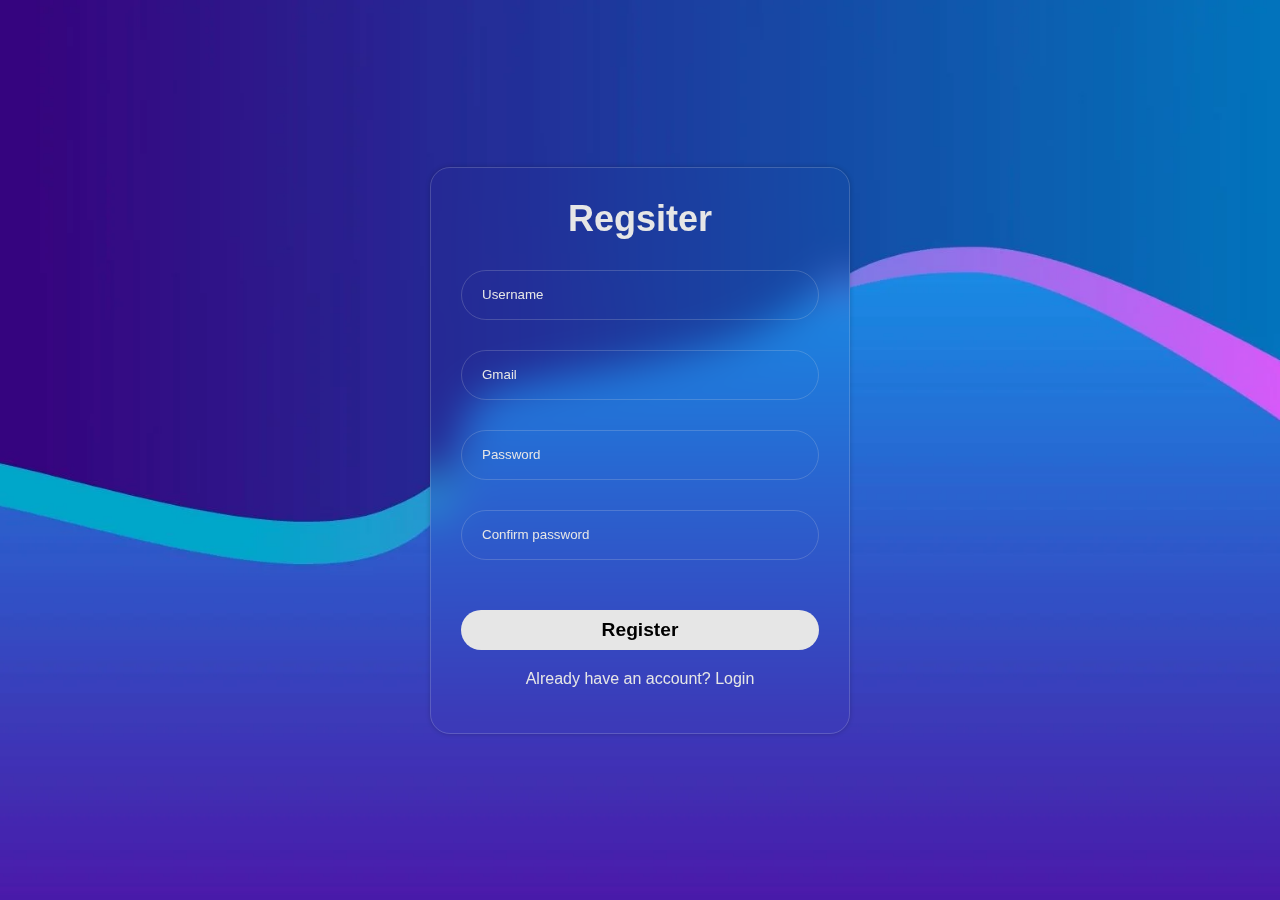
<file: index.html>
<!DOCTYPE html>
<html lang="en">
<head>
    <meta charset="UTF-8">
    <meta name="viewport" content="width=, initial-scale=1.0">
    <title>Document</title>
    <link rel="stylesheet" href="style.css">
</head>
<body>

  <div class="wrapper">
    <form id="registerform">
      <h1>Regsiter</h1>
      <div class="input-box">
          <input type="text" id="username" placeholder="Username" required>
      </div>
      <div class="input-box">
        <input type="text" id="gmail" placeholder="Gmail" required>
      </div>
      <div class="input-box">
          <input type="password" id="password" placeholder="Password" minlength="6" maxlength="6" required>
      </div>
      <div class="input-box">
        <input type="password" id="confirm-password" placeholder="Confirm password" minlength="6" maxlength="6" required>
      </div>
          
      <button type="submit" class="submit">Register</button>

      <div class="register">
          <p>Already have an account? <a id="reg" href="login.html">Login</a></p>
      </div>               
    </form>
  </div>

  <script>
    document.getElementById('registerform').onsubmit = function(event) {
      event.preventDefault();

      var password = document.getElementById('password').value;
      var confirmPassword = document.getElementById('confirm-password').value;

      if (password !== confirmPassword) {
        alert("Passwords do not match!");
        return;
      }
  
      var username = document.getElementById('username').value;
      var password = document.getElementById('password').value;
  
      var xhr = new XMLHttpRequest();
      xhr.open('POST', 'http://localhost:8080/api/register', true);
      xhr.setRequestHeader('Content-Type', 'application/json');
  
      xhr.onload = function() {
        if (xhr.status === 200) {
          alert('Registration successful!');
          window.location.href = "getdata.html";
        } else {
          alert('Registration failed: ' + xhr.status);
        }
      };
  
      xhr.onerror = function() {
        alert('Network error');
      };
  
      xhr.send(JSON.stringify({ username: username, password: password }));
    };
  </script>      
      
</body>
</html>
</file>
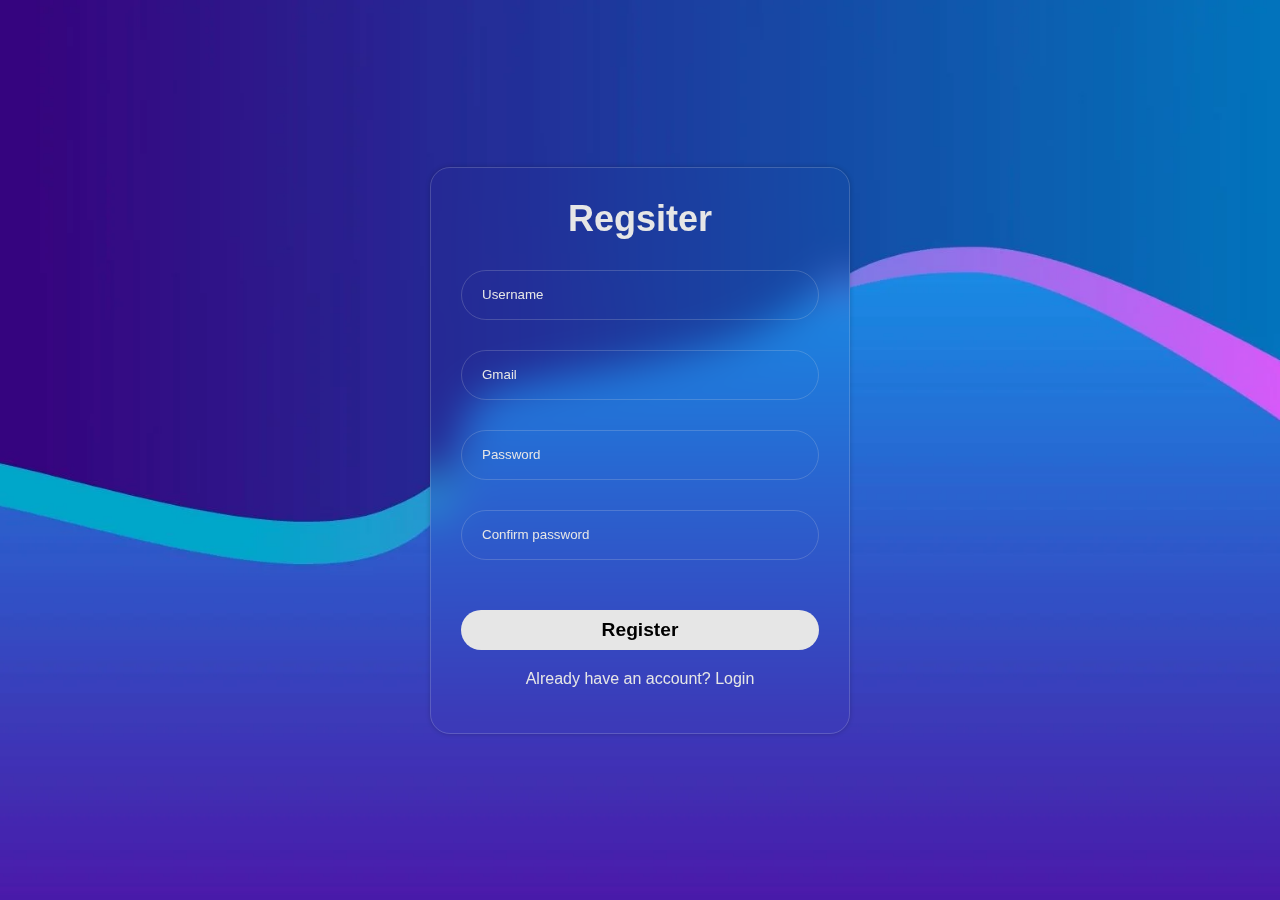
<file: src/main/resources/templates/index.html>
<!DOCTYPE html>
<html lang="en">
<head>
    <meta charset="UTF-8">
    <meta name="viewport" content="width=, initial-scale=1.0">
    <title>Document</title>
    <link rel="stylesheet" href="../static/style.css">
</head>
<body>

  <div class="wrapper">
    <form id="registerform">
      <h1>Regsiter</h1>
      <div class="input-box">
          <input type="text" id="username" placeholder="Username" required>
      </div>
      <div class="input-box">
        <input type="text" id="gmail" placeholder="Gmail" required>
      </div>
      <div class="input-box">
          <input type="password" id="password" placeholder="Password" minlength="6" maxlength="6" required>
      </div>
      <div class="input-box">
        <input type="password" id="confirm-password" placeholder="Confirm password" minlength="6" maxlength="6" required>
      </div>
          
      <button type="submit" class="submit">Register</button>

      <div class="register">
          <p>Already have an account? <a id="reg" href="login.html">Login</a></p>
      </div>               
    </form>
  </div>

  <script>
    document.getElementById('registerform').onsubmit = function(event) {
      event.preventDefault();

      var password = document.getElementById('password').value;
      var confirmPassword = document.getElementById('confirm-password').value;

      if (password !== confirmPassword) {
        alert("Passwords do not match!");
        return;
      }
  
      var username = document.getElementById('username').value;
      var password = document.getElementById('password').value;
  
      var xhr = new XMLHttpRequest();
      xhr.open('POST', 'http://localhost:8080/api/register', true);
      xhr.setRequestHeader('Content-Type', 'application/json');
  
      xhr.onload = function() {
        if (xhr.status === 200) {
          alert('Registration successful!');
          window.location.href = "getdata.html";
        } else {
          alert('Registration failed: ' + xhr.status);
        }
      };
  
      xhr.onerror = function() {
        alert('Network error');
      };
  
      xhr.send(JSON.stringify({ username: username, password: password }));
    };
  </script>      
      
</body>
</html>
</file>
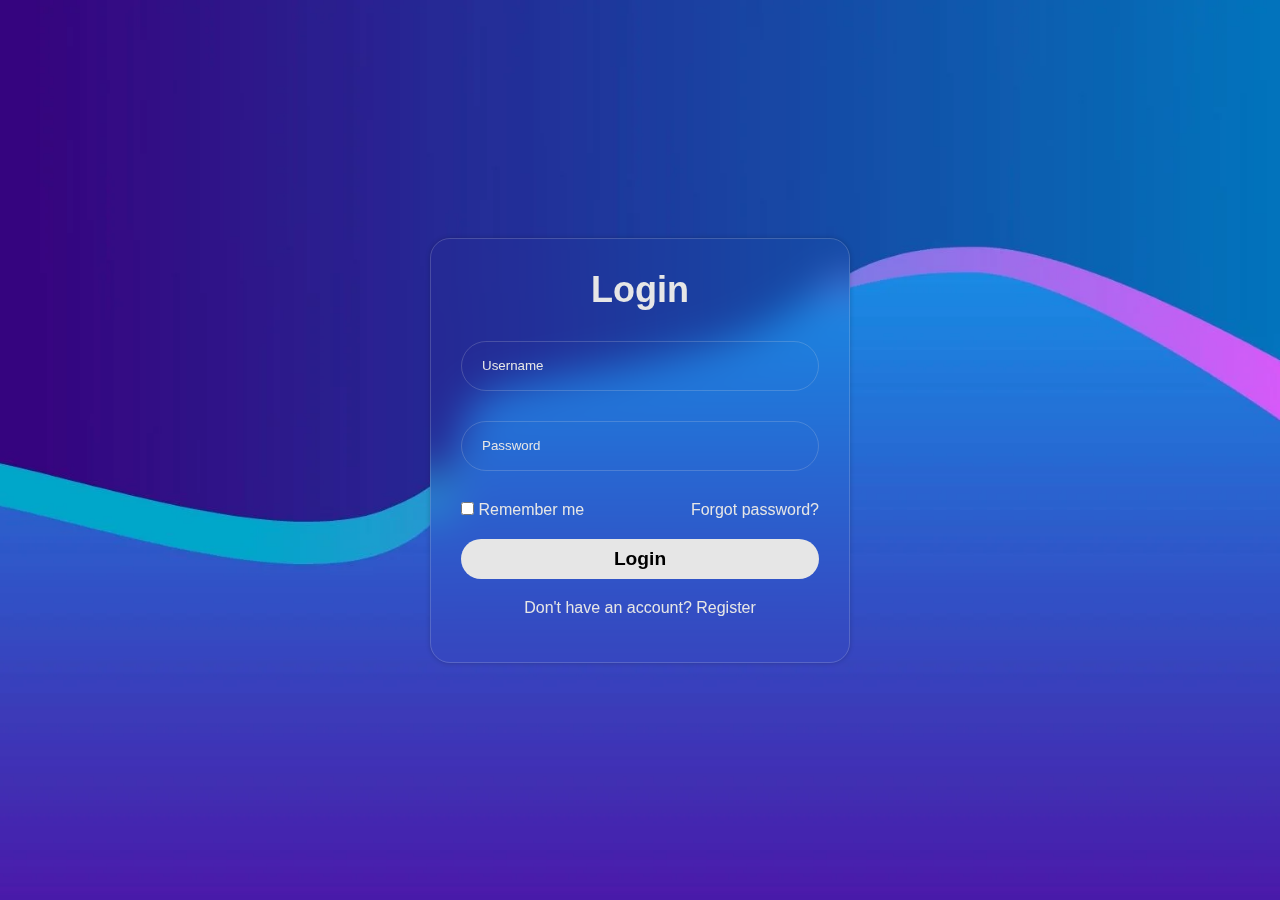
<file: login.html>
<!DOCTYPE html>
<html lang="en">
<head>
    <meta charset="UTF-8">
    <meta name="viewport" content="width=device-width, initial-scale=1.0">
    <title>Login</title>
    <link rel="stylesheet" href="style.css">
</head>
<body>

    <div class="wrapper">
        <form id="loginform">
            <h1>Login</h1>
            <div class="input-box">
                <input type="text" id="username" placeholder="Username" required>
            </div>
            <div class="input-box">
                <input type="password" id="password" placeholder="Password" minlength="6" maxlength="6" required>
            </div>

            <div class="remember-me">
                <label><input id="check" type="checkbox" name="remember"> Remember me</label>
                <a id="pw" href="#">Forgot password?</a>
            </div>
            
            <button type="submit" class="submit">Login</button>

            <div class="register">
                <p>Don't have an account? <a id="reg" href="index.html">Register</a></p>
            </div>               
        </form>
    </div>

    <script>
        document.getElementById('loginform').onsubmit = function(event) {
            event.preventDefault();

            const username = document.getElementById('username').value;
            const password = document.getElementById('password').value;

            const xhr = new XMLHttpRequest();
            xhr.open('POST', 'http://localhost:8080/api/login', true);
            xhr.setRequestHeader('Content-Type', 'application/json');
            xhr.onload = function() {
                if (xhr.status === 200) {
                    alert('Login successful: ' + xhr.responseText);
                    // window.location.href = 'home.html'; // Uncomment to redirect on success
                } else {
                    alert('Login failed: ' + xhr.responseText);
                }
            };
            xhr.onerror = function() {
                alert('An error occurred during the request.');
            };

            xhr.send(JSON.stringify({ username: username, password: password }));
        };
    </script>      

</body>
</html>
</file>
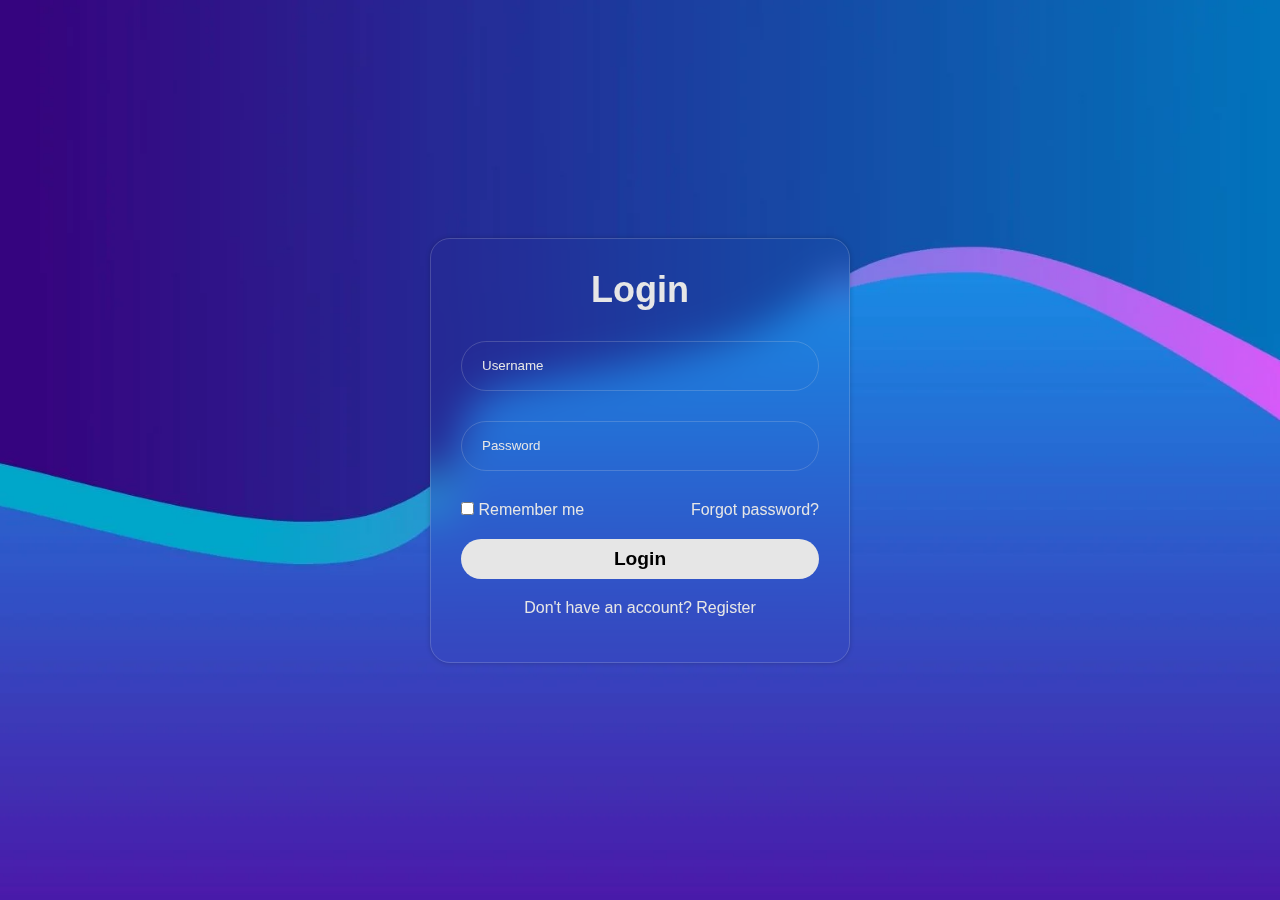
<file: src/main/resources/templates/login.html>
<!DOCTYPE html>
<html lang="en">
<head>
    <meta charset="UTF-8">
    <meta name="viewport" content="width=device-width, initial-scale=1.0">
    <title>Login</title>
    <link rel="stylesheet" href="../static/style.css">
</head>
<body>

    <div class="wrapper">
        <form id="loginform">
            <h1>Login</h1>
            <div class="input-box">
                <input type="text" id="username" placeholder="Username" required>
            </div>
            <div class="input-box">
                <input type="password" id="password" placeholder="Password" minlength="6" maxlength="6" required>
            </div>

            <div class="remember-me">
                <label><input id="check" type="checkbox" name="remember"> Remember me</label>
                <a id="pw" href="#">Forgot password?</a>
            </div>
            
            <button type="submit" class="submit">Login</button>

            <div class="register">
                <p>Don't have an account? <a id="reg" href="index.html">Register</a></p>
            </div>               
        </form>
    </div>

    <script>
        document.getElementById('loginform').onsubmit = function(event) {
            event.preventDefault();

            const username = document.getElementById('username').value;
            const password = document.getElementById('password').value;

            const xhr = new XMLHttpRequest();
            xhr.open('POST', 'http://localhost:8080/api/login', true);
            xhr.setRequestHeader('Content-Type', 'application/json');
            xhr.onload = function() {
                if (xhr.status === 200) {
                    alert('Login successful: ' + xhr.responseText);
                    // window.location.href = 'home.html'; // Uncomment to redirect on success
                } else {
                    alert('Login failed: ' + xhr.responseText);
                }
            };
            xhr.onerror = function() {
                alert('An error occurred during the request.');
            };

            xhr.send(JSON.stringify({ username: username, password: password }));
        };
    </script>      

</body>
</html>
</file>
<file: style.css>
*{
    margin: 0;
    padding: 0;
    box-sizing: border-box;
    font-family:'Poppins',sans-serif;
}

body{
    display: flex;
    justify-content: center;
    align-items: center;
    min-height: 100vh;
    background:url(bgimg.webp) no-repeat center center;
    background-size: cover;

}

.wrapper{
    width: 420px;
    background:transparent;
    color: rgb(230, 230, 230);
    border-radius: 20px;
    padding: 30px;
    border: 1px solid rgb(225,225,225,.2);
    backdrop-filter: blur(20px);
    box-shadow: 0 0 5px rgb(0,0,0,0.2);
}

h1{
    font-size: 36px;
    text-align: center;
}

.input-box{
    width: 100%;
    height: 50px;
    margin: 30px;
    margin-left: 0;
}

.input-box input{
    width: 100%;
    height: 100%;
    background: transparent;
    border: none;
    outline: none;
    border: 1px solid rgb(225, 225, 225, .2);
    border-radius: 100px;
    padding-left: 20px;
    color: rgb(230, 230, 230);
}

input::placeholder{
    color: rgb(230, 230, 230);
}

#pw{
    margin-left: auto;
    text-decoration: none;
    color: rgb(230, 230, 230);
}

#pw:hover{
    text-decoration: underline;
}

.submit{
    width: 100%;
    height: 40px;
    margin-top: 20px;
    border: none;
    border-radius: 100px;
    font-weight: 550;
    font-size:larger
}

.register{
    text-align: center;
    margin-top: 20px;
    margin-bottom: 15px;
}

#reg{
    color: rgb(230, 230, 230);
    text-decoration: none;
    
}

#reg:hover{
    text-decoration: underline;
}

button{
    background-color: rgb(230, 230, 230);
}

input[type="checkbox"] {
    accent-color: rgb(129, 5, 129);
}

.remember-me{
    display: flex;
    justify-content: space-between;
    align-items: center;
}
</file>
<file: src/main/resources/static/style.css>
*{
    margin: 0;
    padding: 0;
    box-sizing: border-box;
    font-family:'Poppins',sans-serif;
}

body{
    display: flex;
    justify-content: center;
    align-items: center;
    min-height: 100vh;
    background:url(bgimg.webp) no-repeat center center;
    background-size: cover;

}

.wrapper{
    width: 420px;
    background:transparent;
    color: rgb(230, 230, 230);
    border-radius: 20px;
    padding: 30px;
    border: 1px solid rgb(225,225,225,.2);
    backdrop-filter: blur(20px);
    box-shadow: 0 0 5px rgb(0,0,0,0.2);
}

h1{
    font-size: 36px;
    text-align: center;
}

.input-box{
    width: 100%;
    height: 50px;
    margin: 30px;
    margin-left: 0;
}

.input-box input{
    width: 100%;
    height: 100%;
    background: transparent;
    border: none;
    outline: none;
    border: 1px solid rgb(225, 225, 225, .2);
    border-radius: 100px;
    padding-left: 20px;
    color: rgb(230, 230, 230);
}

input::placeholder{
    color: rgb(230, 230, 230);
}

#pw{
    margin-left: auto;
    text-decoration: none;
    color: rgb(230, 230, 230);
}

#pw:hover{
    text-decoration: underline;
}

.submit{
    width: 100%;
    height: 40px;
    margin-top: 20px;
    border: none;
    border-radius: 100px;
    font-weight: 550;
    font-size:larger
}

.register{
    text-align: center;
    margin-top: 20px;
    margin-bottom: 15px;
}

#reg{
    color: rgb(230, 230, 230);
    text-decoration: none;
    
}

#reg:hover{
    text-decoration: underline;
}

button{
    background-color: rgb(230, 230, 230);
}

input[type="checkbox"] {
    accent-color: rgb(129, 5, 129);
}

.remember-me{
    display: flex;
    justify-content: space-between;
    align-items: center;
}
</file>
